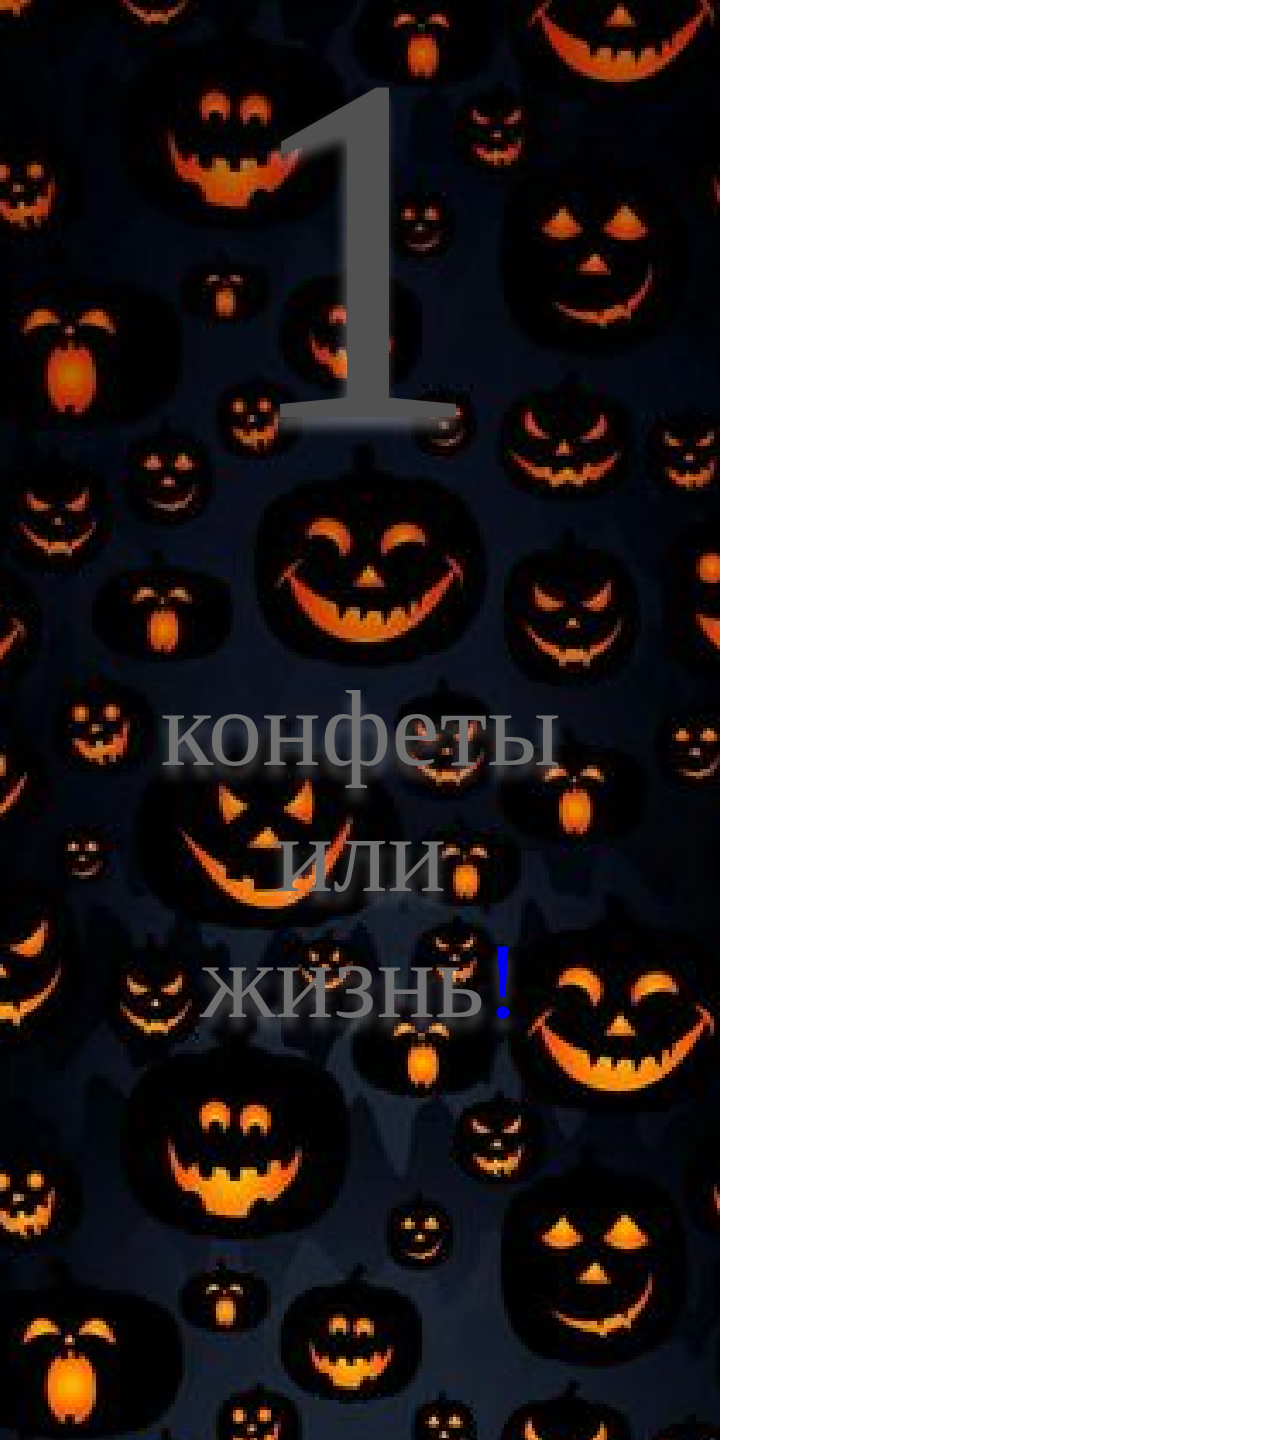
<file: index.html>
<!DOCTYPE html>
<html>
<head>
<meta charset="utf-8"/>
<meta http-equiv="X-UA-Compatible" content="IE=edge"/>
<meta name="viewport" content="width=device-width, initial-scale=1.0">
<title>iPhone X, XS, 11 Pro – 1</title>
<link rel="stylesheet" type="text/css" id="applicationStylesheet" href="index.css"/>
	
<meta name="viewport" content="width=720">
<script id="applicationScript" type="text/javascript" src="index.js"></script>
  <style type="text/css">
   A {
    text-decoration: none; /* Убирает подчеркивание для ссылок */
   }
  </style>
</head>
<body>
<div id="iPhone_X_XS_11_Pro__1" class="iPhone_X_XS_11_Pro__1_Class">
	<img class="b56a44f230ea8b0da0c5c270f65437_Class" src="b56a44f230ea8b0da0c5c270f65437.png" srcset="b56a44f230ea8b0da0c5c270f65437.png 1x, b56a44f230ea8b0da0c5c270f65437@2x.png 2x">
	<div class="_Class">
		<span>к</span>
	</div>
	<div class="___Class">
		<span>конфеты<br/>или<br/>жизнь<a href="iPhone_X__XS__11_Pro___2.html">!</a></span>
	</div>
	<div class="ID1_Class">
		<span>1</span>
	</div>
</div>
</body>
</html>
</file>
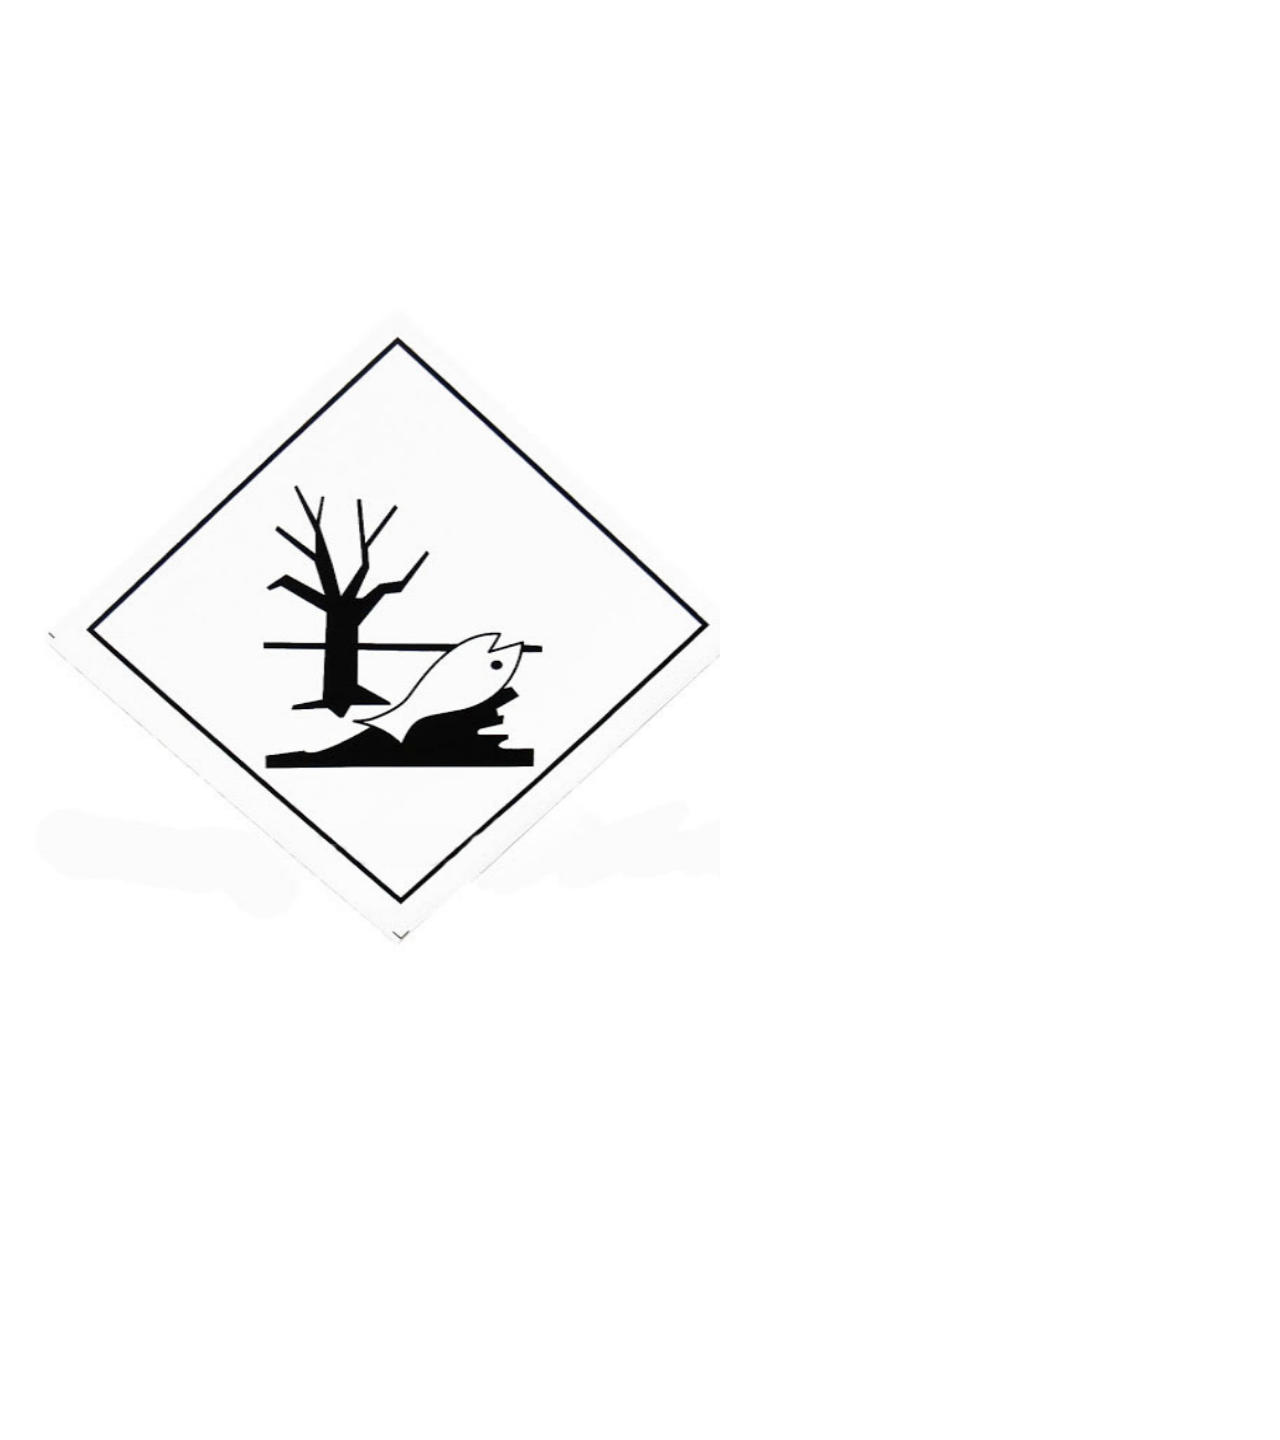
<file: iPhone_X__XS__11_Pro___2.html>
<!DOCTYPE html>
<html>
<head>
<meta charset="utf-8"/>
<meta http-equiv="X-UA-Compatible" content="IE=edge"/>
<meta name="viewport" content="width=device-width, initial-scale=1.0">
<title>iPhone X, XS, 11 Pro – 2</title>
<link rel="stylesheet" type="text/css" id="applicationStylesheet" href="iPhone_X__XS__11_Pro___2.css"/>
	
<meta name="viewport" content="width=720">
<script id="applicationScript" type="text/javascript" src="iPhone_X__XS__11_Pro___2.js"></script>
</head>
<body>
<div id="iPhone_X_XS_11_Pro__2" class="iPhone_X_XS_11_Pro__2_Class">
	<img class="unnamed_Class" src="unnamed.png" srcset="unnamed.png 1x, unnamed@2x.png 2x">
</div>
</body>
</html>
</file>
<file: index.css>
.mediaViewInfo {
	--web-view-name: iPhone X, XS, 11 Pro – 1;
	--web-view-id: iPhone_X_XS_11_Pro__1;
	--web-scale-to-fit: true;
	--web-scale-to-fit-type: width;
	--web-scale-on-resize: true;
	--web-enable-deep-linking: true;
}
:root {
	--web-view-ids: iPhone_X_XS_11_Pro__1;
}

body {
	min-width: 720px;
}

* {
	margin: 0;
	padding: 0;
	box-sizing: border-box;
	border: none;
}
.iPhone_X_XS_11_Pro__1_Class {
	position: absolute;
	width: 720px;
	height: 1440px;
	background-color: rgba(255,255,255,1);
	overflow: hidden;
	--web-view-name: iPhone X, XS, 11 Pro – 1;
	--web-view-id: iPhone_X_XS_11_Pro__1;
	--web-scale-to-fit: true;
	--web-scale-to-fit-type: width;
	--web-scale-on-resize: true;
	--web-enable-deep-linking: true;
}
.b56a44f230ea8b0da0c5c270f65437_Class {
	position: absolute;
	width: 810px;
	height: 1510px;
	left: -45px;
	top: 0px;
	overflow: visible;
}
._Class {
	left: 79px;
	top: 919px;
	position: absolute;
	overflow: visible;
	width: 1px;
	white-space: nowrap;
	text-align: left;
	font-family: Segoe UI;
	font-style: normal;
	font-weight: normal;
	font-size: 1px;
	color: rgba(112,112,112,1);
}
.___Class {
	filter: drop-shadow(0px 10px 6px rgba(255, 255, 255, 0.31));
	left: 143px;
	top: 666px;
	position: absolute;
	overflow: visible;
	width: 435px;
	white-space: nowrap;
	text-align: center;
	font-family: Segoe UI;
	font-style: normal;
	font-weight: normal;
	font-size: 109px;
	color: rgba(112,112,112,1);
}
.ID1_Class {
	filter: drop-shadow(-3px 10px 6px rgba(255, 255, 255, 0.329));
	left: 226.5px;
	top: -38.5px;
	position: absolute;
	overflow: visible;
	width: 269px;
	white-space: nowrap;
	text-align: center;
	font-family: Segoe UI;
	font-style: normal;
	font-weight: normal;
	font-size: 499px;
	color: rgba(81,81,81,1);
}
</file>
<file: iPhone_X__XS__11_Pro___2.css>
.mediaViewInfo {
	--web-view-name: iPhone X, XS, 11 Pro – 2;
	--web-view-id: iPhone_X_XS_11_Pro__2;
	--web-scale-to-fit: true;
	--web-scale-to-fit-type: width;
	--web-scale-on-resize: true;
	--web-enable-deep-linking: true;
}
:root {
	--web-view-ids: iPhone_X_XS_11_Pro__2;
}

body {
	min-width: 720px;
}

* {
	margin: 0;
	padding: 0;
	box-sizing: border-box;
	border: none;
}
.iPhone_X_XS_11_Pro__2_Class {
	position: absolute;
	width: 720px;
	height: 1440px;
	background-color: rgba(255,255,255,1);
	overflow: hidden;
	--web-view-name: iPhone X, XS, 11 Pro – 2;
	--web-view-id: iPhone_X_XS_11_Pro__2;
	--web-scale-to-fit: true;
	--web-scale-to-fit-type: width;
	--web-scale-on-resize: true;
	--web-enable-deep-linking: true;
}
.unnamed_Class {
	position: absolute;
	width: 100%; /* 651px */
	height: 651px;
	left: 33px;
	top: 301px;
	overflow: visible;
}
</file>
